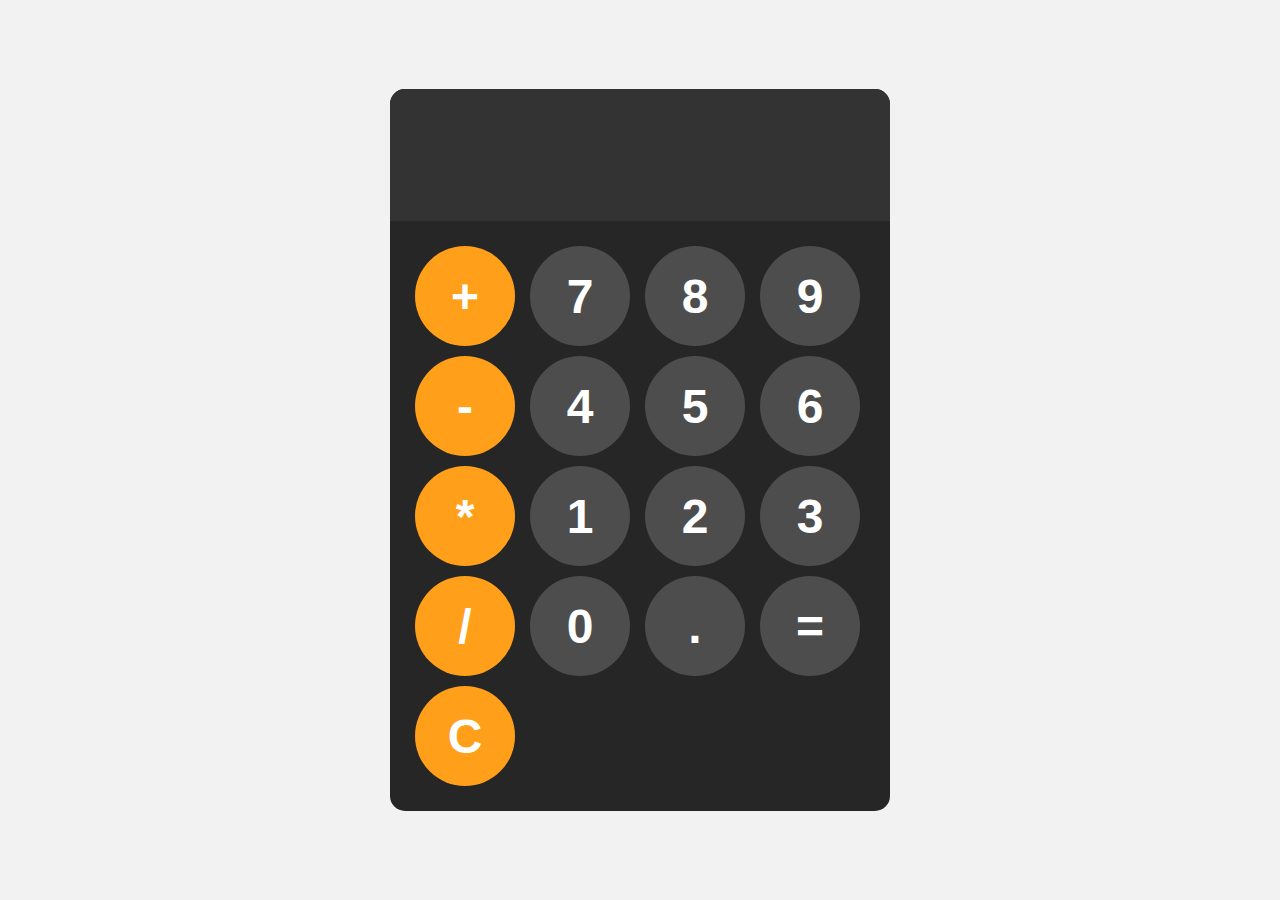
<file: Calculator/index.html>
<!DOCTYPE html>
<html lang="en">
<head>
    <meta charset="UTF-8">
    <meta name="viewport" content="width=device-width, initial-scale=1.0">
    <title>Calculator</title>
    <link rel="stylesheet" href="style.css">
</head>
<body>
    <div id="Calculator">
        <input id="display" readonly>
        <div id="keys">
            <button onclick="appendToDisplay('+')" class="operator-btn">+</button>
            <button onclick="appendToDisplay('7')">7</button>
            <button onclick="appendToDisplay('8')">8</button>
            <button onclick="appendToDisplay('9')">9</button>
            <button onclick="appendToDisplay('-')" class="operator-btn">-</button>
            <button onclick="appendToDisplay('4')">4</button>
            <button onclick="appendToDisplay('5')">5</button>
            <button onclick="appendToDisplay('6')">6</button>
            <button onclick="appendToDisplay('*')" class="operator-btn">*</button>
            <button onclick="appendToDisplay('1')">1</button>
            <button onclick="appendToDisplay('2')">2</button>
            <button onclick="appendToDisplay('3')">3</button>
            <button onclick="appendToDisplay('/')" class="operator-btn">/</button>
            <button onclick="appendToDisplay('0')">0</button>
            <button onclick="appendToDisplay('.')">.</button>
            <button onclick="calculate()">=</button>
            <button onclick="clearDisplay()" class="operator-btn">C</button>
        </div>
    </div>

    <script src="index.js"></script>
</body>
</html>
</file>
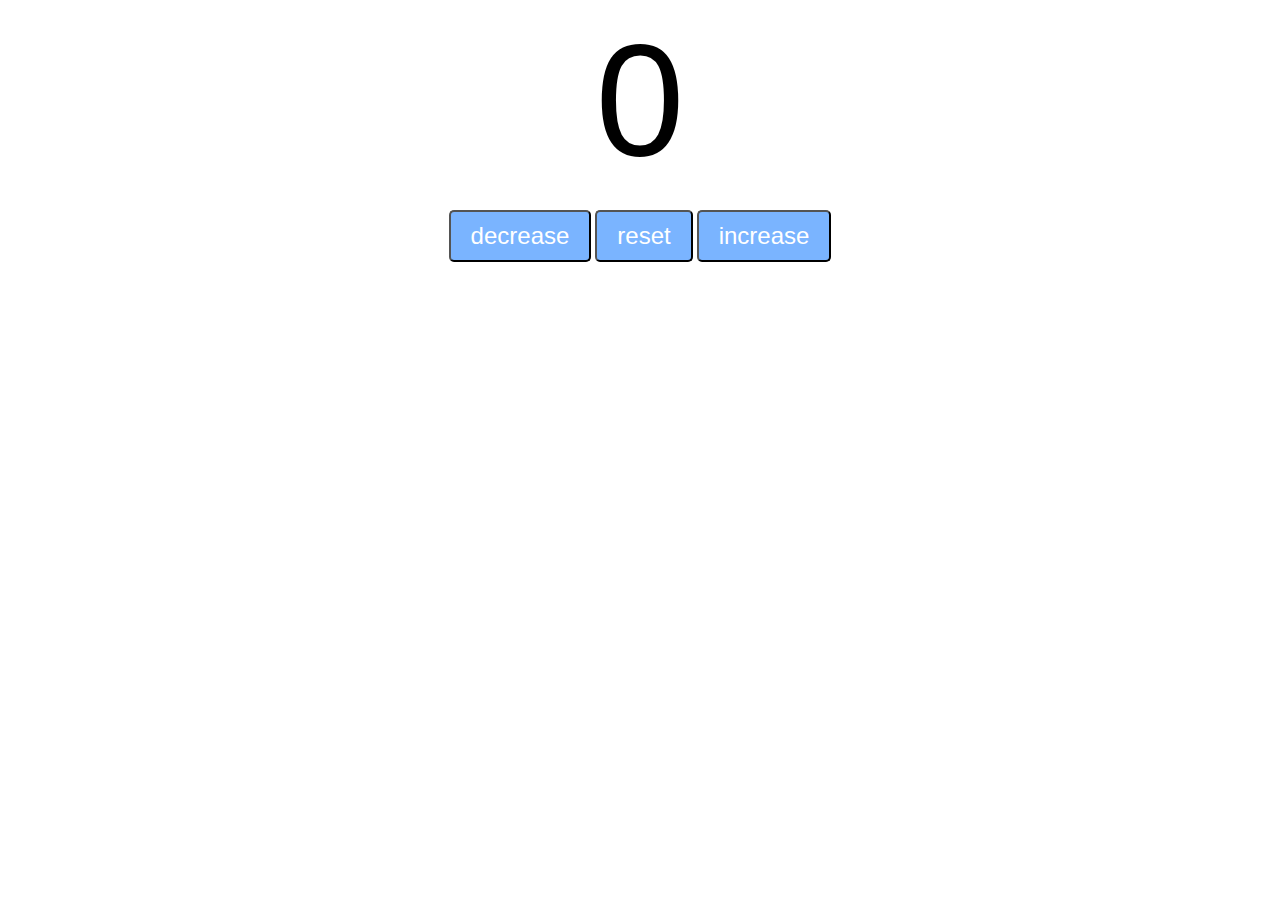
<file: Counter_program/index.html>
<!DOCTYPE html>
<html lang="en">
<head>
    <meta charset="UTF-8">
    <meta name="viewport" content="width=device-width, initial-scale=1.0">
    <title>Counter Program</title>
    <link rel="stylesheet" href="style.css">
</head>
<body>

    <label id="countlabel">0</label><br>
    <div id="btnContainer">    
        <button id="decreaseBtn" class="buttons">decrease</button>
        <button id="resetBtn" class="buttons">reset</button>
        <button id="increaseBtn" class="buttons">increase</button>
    </div>



    <script src="index.js"></script>
    
</body>
</html>
</file>
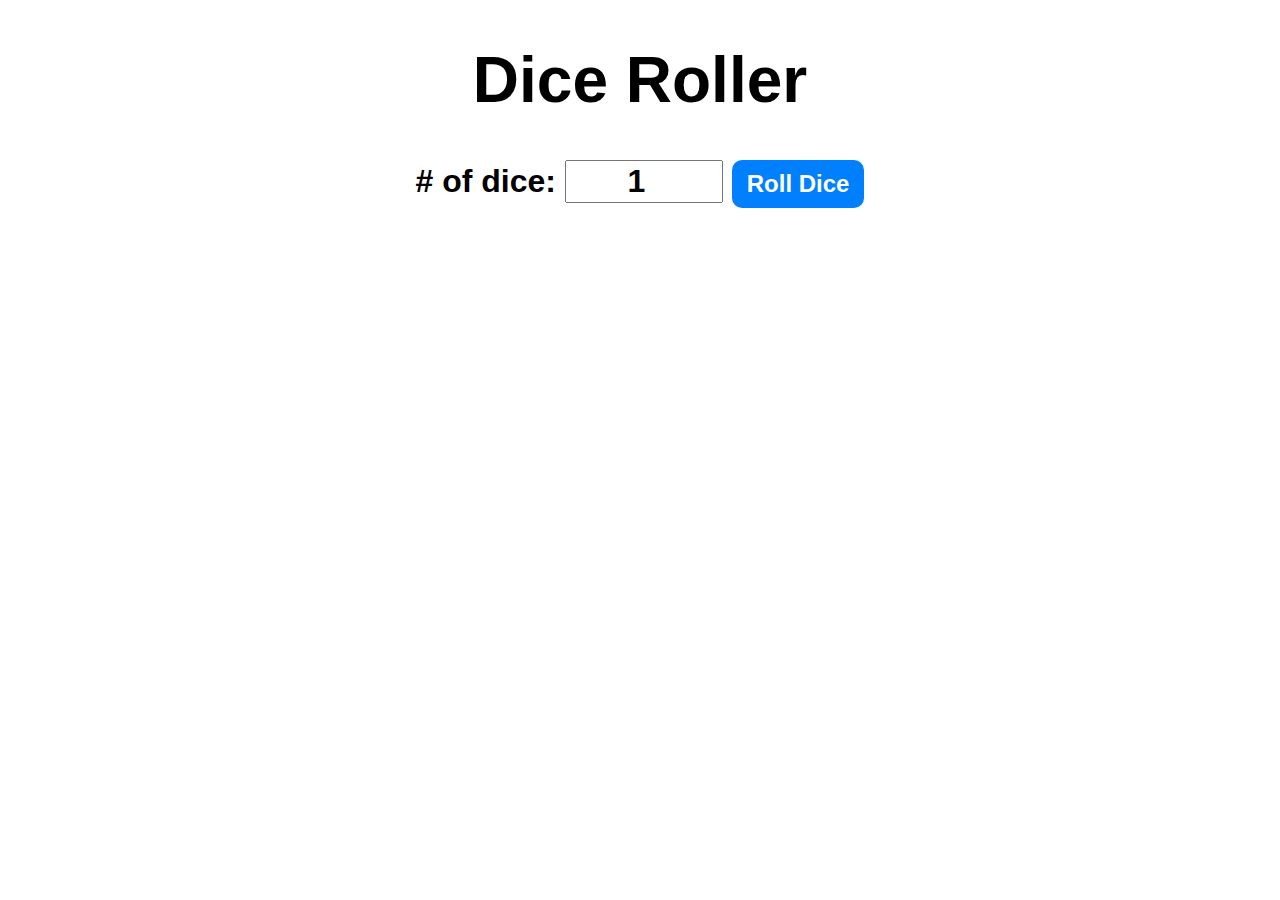
<file: Dice_roll_program/index.html>
<!DOCTYPE html>
<html lang="en">
<head>
    <meta charset="UTF-8">
    <meta name="viewport" content="width=device-width, initial-scale=1.0">
    <title>Document</title>
    <link rel="stylesheet" href="style.css">
</head>
<body>

    <div id="container">
        <h1>Dice Roller</h1>
        <label># of dice:</label>
        <input type="number" name="" id="numofDice" value="1" min="1">
        <button onclick="rollDice()">Roll Dice</button>
        <div id="diceResult"></div>
        <div id="diceImages"></div>
    </div>
    
    <script src="index.js"></script>
</body>
</html>
</file>
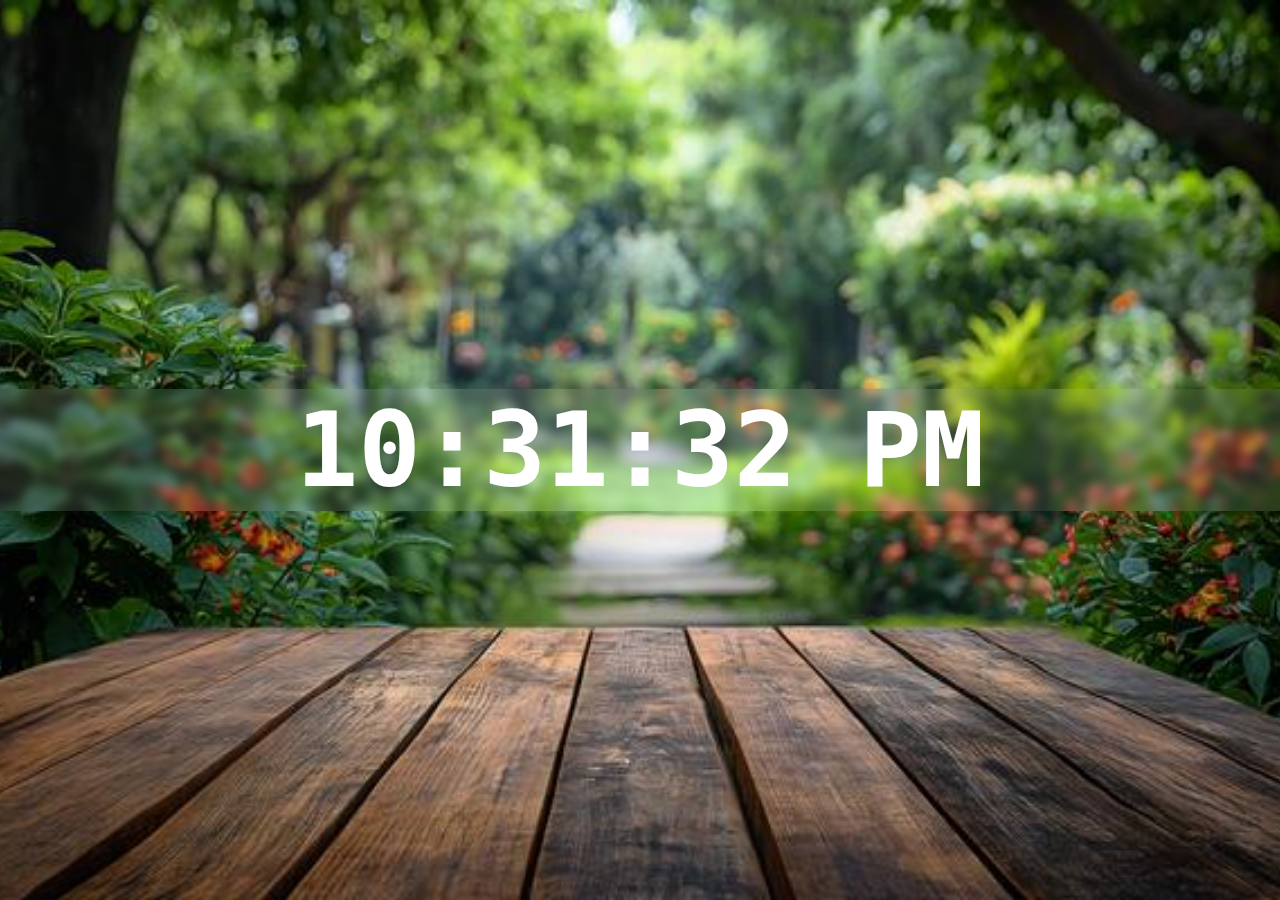
<file: Digital_clock/index.html>
<!DOCTYPE html>
<html lang="en">
<head>
    <meta charset="UTF-8">
    <meta name="viewport" content="width=device-width, initial-scale=1.0">
    <title>Document</title>
    <link rel="stylesheet" href="style.css">
</head>
<body>
    
    <div id="clock-container">
        <div id="clock">00:00:00</div>
    </div>

    <script src="index.js"></script>
</body>
</html>
</file>
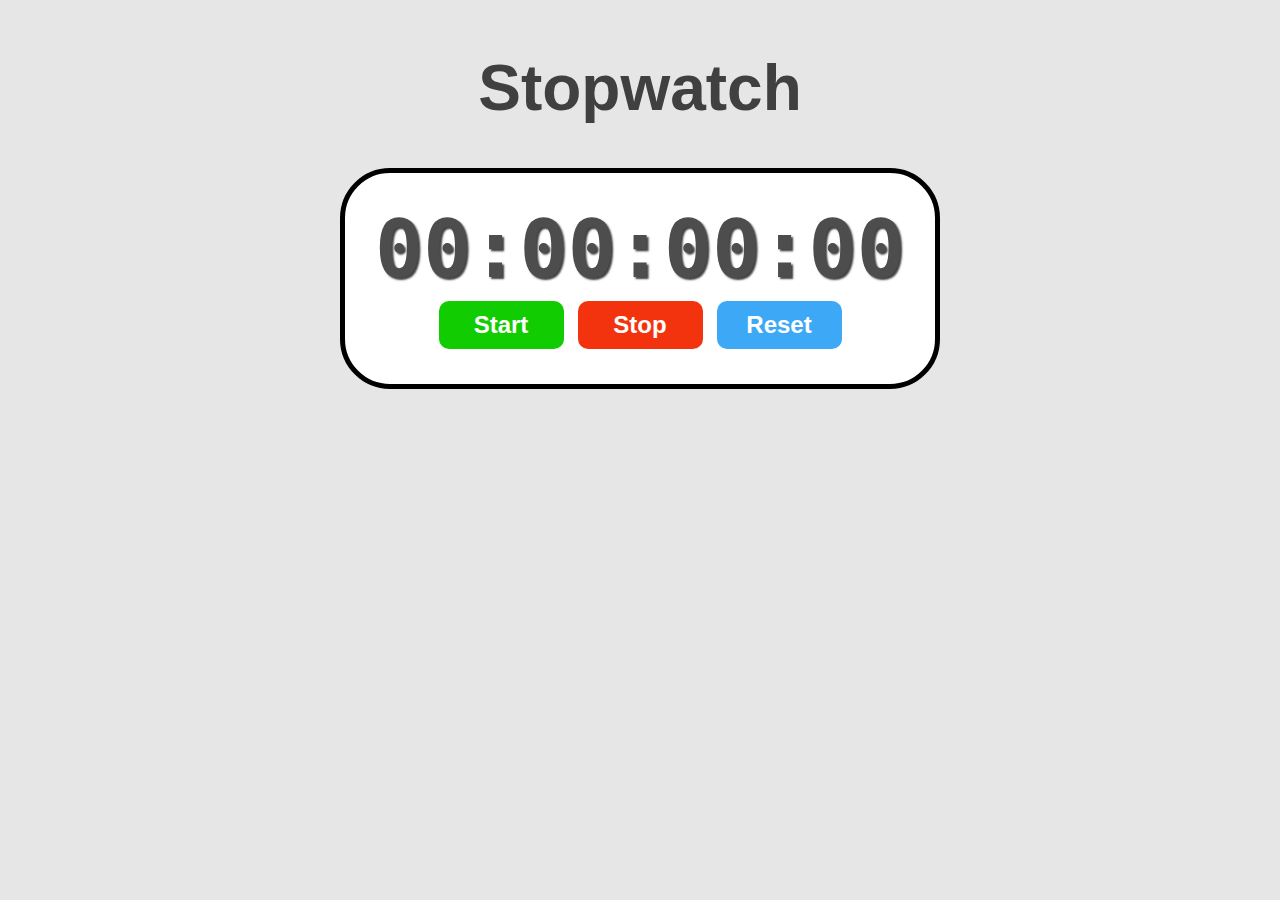
<file: Stopwatch/index.html>
<!DOCTYPE html>
<html lang="en">
<head>
    <meta charset="UTF-8">
    <meta name="viewport" content="width=device-width, initial-scale=1.0">
    <title>Document</title>
    <link rel="stylesheet" href="style.css">
</head>
<body>
    
    <h1 id="myH1">Stopwatch</h1>
    <div id="container">
        <div id="display">
            00:00:00:00
        </div>
        <div id="controls">
            <button id="startBtn" onclick="start()">Start</button>
            <button id="stopBtn" onclick="stop()">Stop</button>
            <button id="resetBtn" onclick="reset()">Reset</button>
        </div>
    </div>
    <script src="index.js"></script>
</body>
</html>
</file>
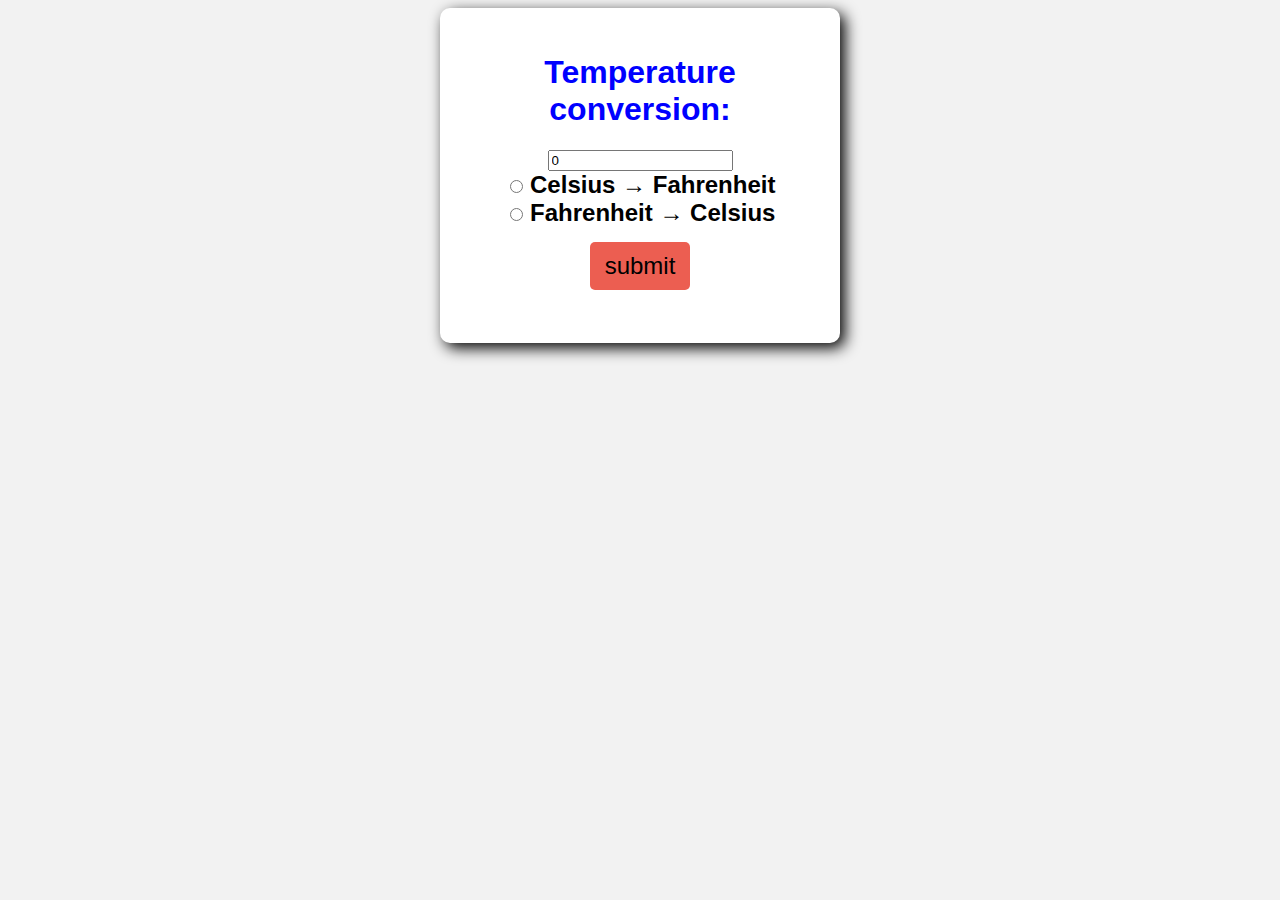
<file: Temperature_conversion_program/index.html>
<!DOCTYPE html>
<html lang="en">
<head>
    <meta charset="UTF-8">
    <meta name="viewport" content="width=device-width, initial-scale=1.0">
    <title>Temperature Conversion</title>
    <link rel="stylesheet" href="style.css">
</head>
<body>

    <form>
        <h1>Temperature conversion:</h1>

        <input type="number" id="textBox" value="0"><br>

        <input type="radio" id="toFahrenheit" name="unit">
        <label for="toFahrenheit"> Celsius → Fahrenheit</label><br>

        <input type="radio" id="toCelsius" name="unit">
        <label for="toCelsius"> Fahrenheit → Celsius</label><br>

        <button type="button" onclick="convert()">submit</button>

        <p id="result"></p>
    </form>

    <script src="index.js"></script>
    
</body>
</html>
</file>
<file: Calculator/style.css>
body{
    margin: 0;
    display: flex;
    justify-content: center;
    align-items: center;
    height: 100vh;
    background-color: hsl(0, 0%, 95%);

}

#Calculator{
    font-family: Arial, sans-serif;
    background-color: hsl(0, 0%, 15%);
    border-radius: 15px;
    max-width: 500px;
    overflow: hidden;

}

#display{
    width: 100%;
    padding: 20px;
    font-size: 5rem;
    text-align: left;
    border: none;
    background-color: hsl(0, 0%, 20%);
    color: white;

}

#keys{
    display: grid;
    grid-template-columns: repeat(4, 1fr);
    gap: 10px;
    padding: 25px;

}

button{
    width: 100px;
    height: 100px;
    border-radius: 50px;
    border: none;
    background-color: hsl(0, 0%, 30%);
    color: white;
    font-size: 3rem;
    font-weight: bold;
    cursor: pointer;

}

button:hover{
    background-color: hsl(0, 0%, 40%);

}

button:active{
    background-color: hsl(0, 0%, 50%);

}

.operator-btn{
    background-color: hsl(35, 100%, 55%);
    
}

.operator-btn:hover{
    background-color: hsl(35, 100%, 65%);

}

.operator-btn:active{
    background-color: hsl(35, 100%, 75%);

}
</file>
<file: Counter_program/style.css>
#countlabel{
    display: block;
    text-align: center;
    font-size: 10em;
    font-family: Helvetica;
}

#btnContainer{
    text-align: center;
}

.buttons{
    padding: 10px 20px;
    font-size: 1.5em;
    color: white;
    background-color: hsl(214, 100%, 74%);
    border-radius: 5px;
    cursor: pointer;
    transition: background-color 0.25s;
}

.buttons:hover{
    background-color: hsl(214, 100%, 56%);
}
</file>
<file: Dice_roll_program/style.css>
#container{
    font-family: Arial, sans-serif;
    text-align: center;
    font-size: 2rem;
    font-weight: bold;

}

button{
    font-size: 1.5rem;
    padding: 10px 15px;
    border-radius: 10px;
    border: none;
    background-color: hsl(210, 100%, 50%);
    color: white;
    font-weight: bold;
    cursor: pointer;
}

button:hover{
    background-color: hsl(210, 100%, 70%);

}

input{
    font-size: 2rem;
    width: 150px;
    text-align: center;
    font-weight: bold;
}

#diceResult{
    margin: 50px;
}

#diceImages{
    display: flex;
    width: 10px;
    margin: 5px;
}

#diceImages img {

    width: 80px;
    height: 80px;
    margin: 10px;
}
</file>
<file: Digital_clock/style.css>
body{
    
    background-image: url(background.jpg);
    background-position: center;
    background-repeat: no-repeat;
    background-size: cover;
    background-attachment: fixed;
    margin: 0;
}

#clock-container{
    display: flex;
    justify-content: center;
    align-items: center;
    height: 100vh;
}

#clock{
    font-family: monospace;
    font-size: 6.5rem;
    font-weight: bold;
    text-align: center;
    color: white;
    backdrop-filter: blur(5px);
    background-color: hsla(0, 0%, 100%, 0.1);
    width: 100%;
}
</file>
<file: Stopwatch/style.css>
body{
    display: flex;
    flex-direction: column;
    align-items: center;
    background-color: hsl(0, 0%, 90%);
}

#myH1{
    font-size: 4rem;
    font-family: "Arial", sans-serif;
    color: hsl(0, 0%, 25%);
}

#container{
    display: flex;
    flex-direction: column;
    align-items: center;
    border: 5px solid;
    border-radius: 50px;
    padding: 30px;
    background-color: white;
}

#display{
    font-size: 5rem;
    font-family: monospace;
    font-weight: bold;
    color: hsl(0, 0%, 30%);
    text-shadow: 2px 2px 2px hsl(0, 0%, 0%, 0.75);
}

#controls button{
    font-size: 1.5rem;
    font-weight: bold;
    padding: 10px 20px;
    margin: 5px;
    min-width: 125px;
    border: none;
    border-radius: 10px;
    cursor: pointer;
    color: white;
    transition: background-color 0.5s ease;
}

#startBtn{
    background-color: hsl(115, 100%, 40%);
}

#startBtn:hover{
    background-color: hsl(115, 100%, 30%);

}

#stopBtn{
    background-color: hsl(10, 90%, 50%);
}

#stopBtn:hover{
    background-color: hsl(10, 90%, 40%);

}
#resetBtn{
    background-color: hsl(205, 90%, 60%);
}

#resetBtn:hover{
    background-color: hsl(205, 90%, 50%);

}
</file>
<file: Temperature_conversion_program/style.css>
body{
    font-family: Arial, sans-serif;
    background-color: hsl(0, 0%, 95%);
}

h1{
    color: blue;
}

form{
    background-color: hsl(0, 0%, 100%);
    text-align: center;
    max-width: 350px;
    margin: auto;
    padding: 25px;
    border-radius: 10px;
    box-shadow: 5px 5px 15px ;
};



#textbox{
    width: 50%;
    text-align: center;
    font-size: 2em;
    border: 2px solid rgba(0, 0, 0, 0.051);
    border-radius: 4px;
    margin-bottom: 15px;
}

label{
    font-size: 1.5em;
    font-weight: bold;
}

button{
    margin-top: 15px;
    background-color: hsla(5, 80%, 51%, 0.774);
    font-size: 1.5em;
    border: none;
    padding: 10px 15px;
    border-radius: 5px;
    cursor: pointer;

}

button:hover{
    background-color: hsla(5, 1000%, 80%, 0.774);
}

#result{
    font-size: 1.75em;
    font-weight: bold;
}
</file>
